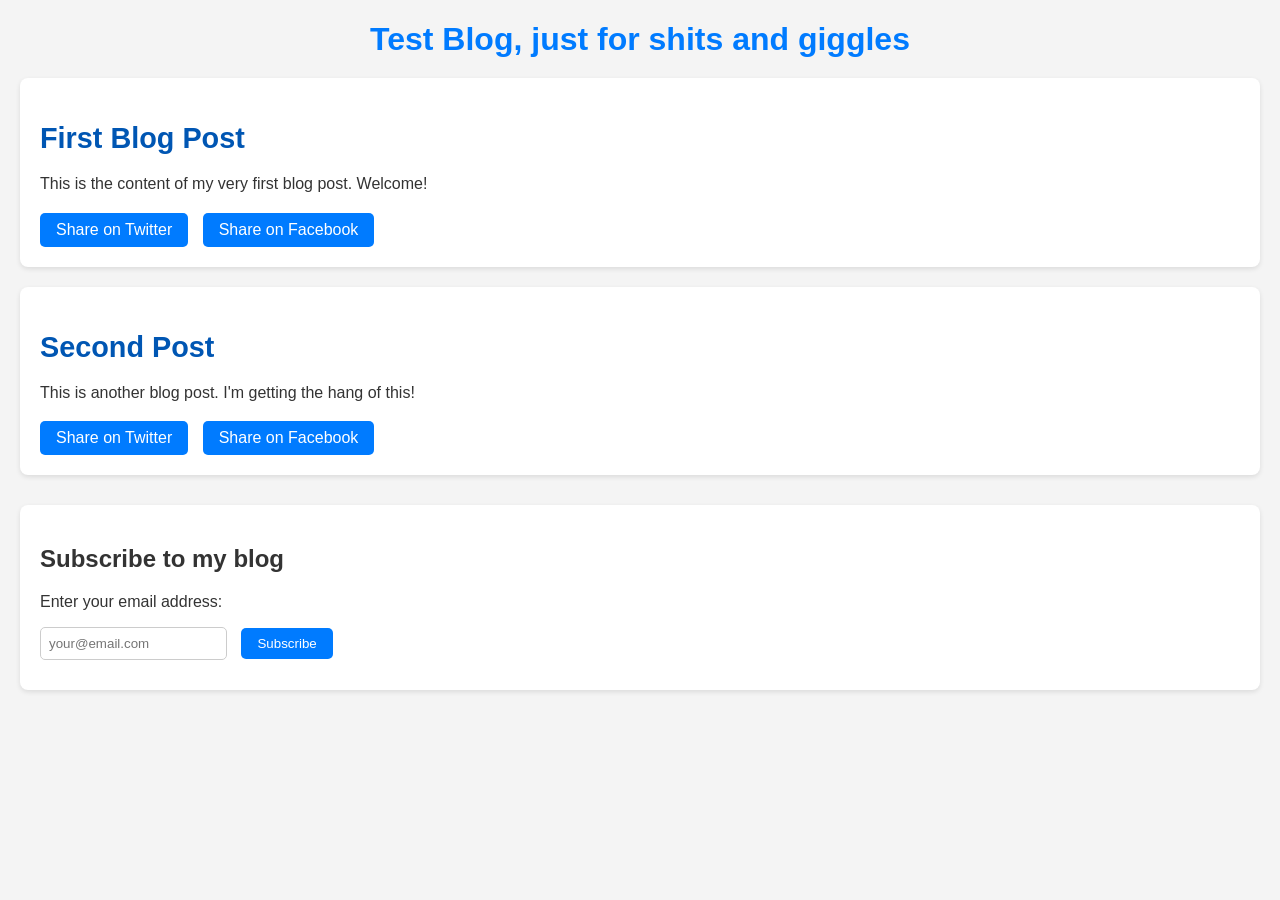
<file: index.html>
<!DOCTYPE html>
<html lang="en">
<head>

    <!-- Google Tag Manager -->
    <script>(function(w,d,s,l,i){w[l]=w[l]||[];w[l].push({'gtm.start':
    new Date().getTime(),event:'gtm.js'});var f=d.getElementsByTagName(s)[0],
    j=d.createElement(s),dl=l!='dataLayer'?'&l='+l:'';j.async=true;j.src=
    'https://www.googletagmanager.com/gtm.js?id='+i+dl;f.parentNode.insertBefore(j,f);
    })(window,document,'script','dataLayer','GTM-K2BLLWPH');</script>
    <!-- End Google Tag Manager -->

    <link rel="apple-touch-icon" sizes="180x180" href="/apple-touch-icon.png">
    <link rel="icon" type="image/png" sizes="32x32" href="/favicon-32x32.png">
    <link rel="icon" type="image/png" sizes="16x16" href="/favicon-16x16.png">
    <link rel="manifest" href="/site.webmanifest">
    
    <meta charset="UTF-8">
    <meta name="viewport" content="width=device-width, initial-scale=1.0">
    <title>Test Blog, just for shits and giggles</title>
    <style>
        body {
            font-family: 'Arial', sans-serif; /* Modern font */
            margin: 20px;
            background-color: #f4f4f4; /* Light background */
            color: #333; /* Dark text color */
        }

        h1 {
            text-align: center;
            color: #007bff; /* Blue heading */
            margin-bottom: 20px;
        }

        .blog-post {
            margin-bottom: 20px;
            padding: 20px;
            background-color: white; /* White post background */
            border-radius: 8px; /* Rounded corners */
            box-shadow: 0 2px 5px rgba(0, 0, 0, 0.1); /* Subtle shadow */
        }

        .blog-title {
            font-size: 1.8em;
            color: #0056b3; /* Darker blue title */
            margin-bottom: 10px;
        }

        .blog-content { /* Added a class for content */
            line-height: 1.6; /* Improved readability */
        }

        .social-buttons {
            margin-top: 15px;
        }

        .social-buttons a {
            display: inline-block; /* Make buttons inline */
            margin-right: 10px;
            padding: 8px 16px;
            background-color: #007bff; /* Blue buttons */
            color: white;
            text-decoration: none;
            border-radius: 5px;
            transition: background-color 0.3s ease; /* Smooth hover effect */
        }

        .social-buttons a:hover {
            background-color: #0056b3; /* Darker blue on hover */
        }

        #subscription-section { /* Style the subscription section */
            margin-top: 30px;
            padding: 20px;
            background-color: white;
            border-radius: 8px;
            box-shadow: 0 2px 5px rgba(0, 0, 0, 0.1);
        }

        #subscribeEmail {
            padding: 8px;
            border: 1px solid #ccc;
            border-radius: 5px;
            margin-right: 10px;
        }

        #subscriptionMessage {
            margin-top: 10px;
            color: green; /* Success message color */
        }
        button {
            padding: 8px 16px;
            background-color: #007bff;
            color: white;
            border: none;
            border-radius: 5px;
            cursor: pointer;
            transition: background-color 0.3s ease;
        }
         button:hover {
            background-color: #0056b3;
        }
    </style>
</head>
<body>
    <!-- Google Tag Manager (noscript) -->
    <noscript><iframe src="https://www.googletagmanager.com/ns.html?id=GTM-K2BLLWPH"
    height="0" width="0" style="display:none;visibility:hidden"></iframe></noscript>
    <!-- End Google Tag Manager (noscript) -->
    
    <h1>Test Blog, just for shits and giggles</h1>

    <div class="blog-post">
        <h2 class="blog-title">First Blog Post</h2>
        <div class="blog-content"> <p>This is the content of my very first blog post.  Welcome!</p> </div>
        <div class="social-buttons">
            <a href="https://x.com/" target="_blank">Share on Twitter</a>
            <a href="https://facebook.com/" target="_blank">Share on Facebook</a>
        </div>
    </div>

    <div class="blog-post">
        <h2 class="blog-title">Second Post</h2>
        <div class="blog-content"> <p>This is another blog post.  I'm getting the hang of this!</p> </div>
        <div class="social-buttons">
            <a href="https://x.com/" target="_blank">Share on Twitter</a>
            <a href="https://facebook.com/" target="_blank">Share on Facebook</a>
        </div>
    </div>

    <div id="subscription-section">
        <h2>Subscribe to my blog</h2>
        <p>Enter your email address:</p>
        <input type="email" id="subscribeEmail" placeholder="your@email.com">
        <button onclick="subscribe()">Subscribe</button>
        <div id="subscriptionMessage"></div>
    </div>

    <script>
        function subscribe() {
            const email = document.getElementById('subscribeEmail').value;
            const messageDiv = document.getElementById('subscriptionMessage');

            if (email) {
                messageDiv.textContent = "Thank you for subscribing!";
                document.getElementById('subscribeEmail').value = "";
            } else {
                messageDiv.textContent = "Please enter a valid email address.";
            }
        }
    </script>

</body>
</html>
</file>
